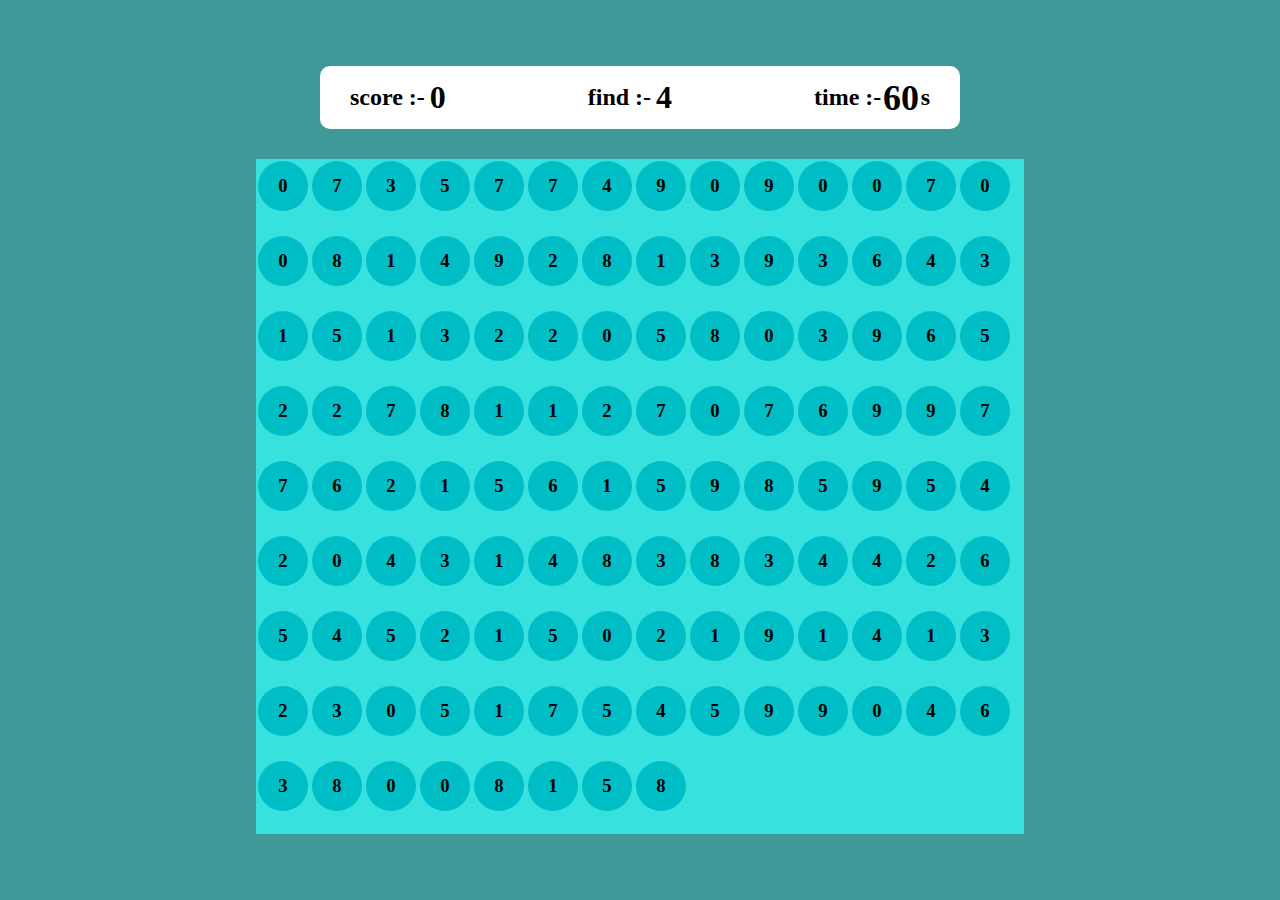
<file: Bubble/index.html>
<!DOCTYPE html>
<html lang="en">

<head>
    <meta charset="UTF-8">
    <meta name="viewport" content="width=device-width, initial-scale=1.0">
    <title>Document</title>
    <link rel="stylesheet" href="style.css">
</head>

<body>

    <main>
        <div id="top">
            <div id="score">
                <h2>score :- </h2>
                <h1></h1>
            </div>
            <div id="number">
                <h2> find :- </h2>
                <h1></h1>
            </div>
            <div id="counter">
                <h2>time :-</h2>
                <h2 id=timer></h2>
                <h2>s</h2>
            </div>
        </div>
        <div id="contener">
            <div id="bubble_box"></div>
        </div>


    </main>
    <script src="script.js"></script>
</body>

</html>
</file>
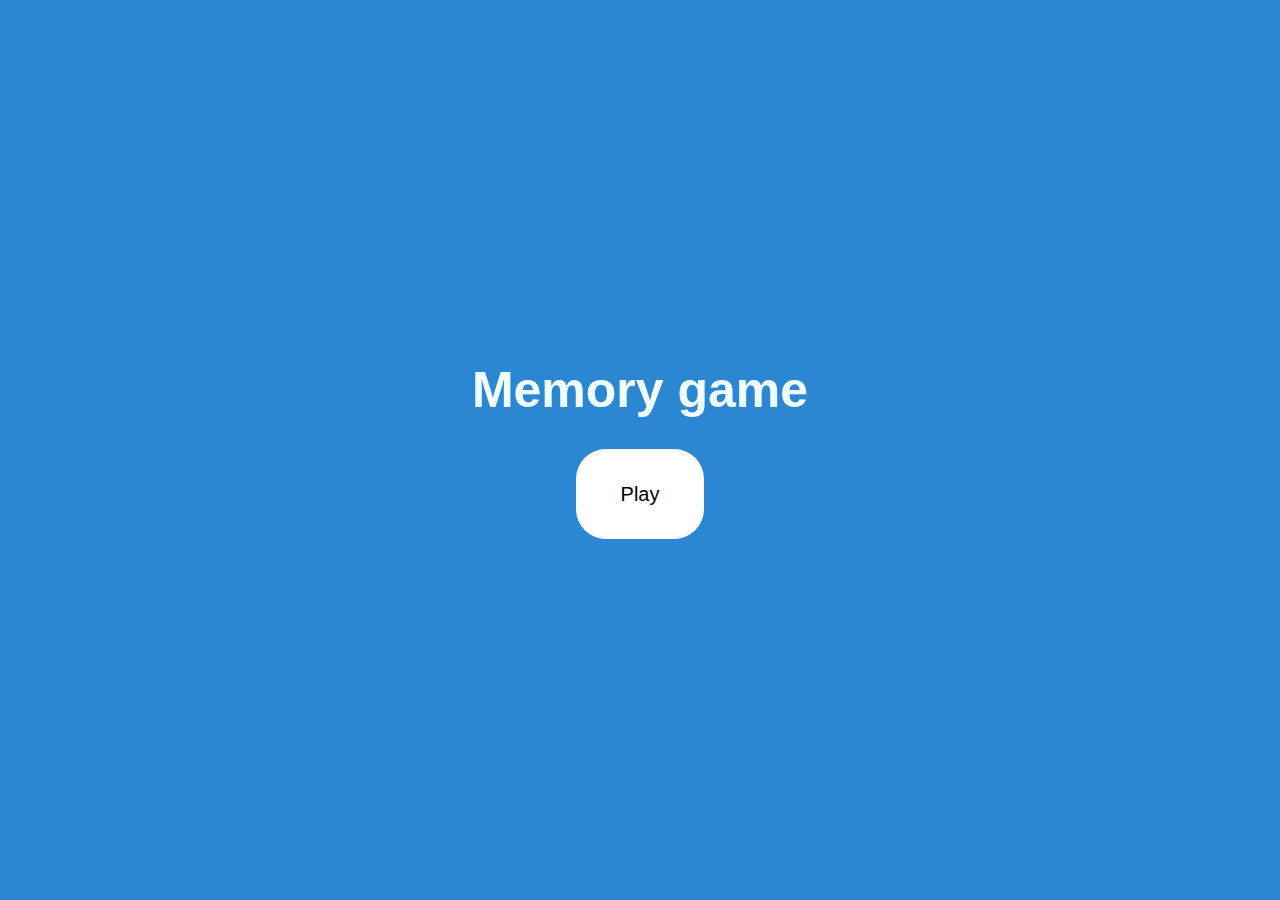
<file: number_memory_game/index.html>
<!DOCTYPE html>
<html lang="en">

<head>
    <meta charset="UTF-8">
    <meta name="viewport" content="width=device-width, initial-scale=1.0">
    <title>Document</title>
    <link rel="stylesheet" href="style.css">
</head>

<body>

    <main>
        <div id="p1">
            <h1>Memory game</h1>
            <button id="start">Play</button>
        </div>
        <div id="p2">
            <h1>4</h1>
            <div class="loader"></div>
        </div>
        <div id="p3">
            <h1>your answer?</h1>
            <input id="input" type="number">
            <button id="submit">Submit</button>
        </div>
        <div id="p4">
            <h1>Correct!!!</h1>
            <h2>score - 4</h2>
            <div id="next">
                <h1>Next</h1>
            </div>
            <div id="restart">
                <h1>Restart</h1>
            </div>
            <div id="exit">
                <h1>Exit</h1>
            </div>
        </div>
    </main>
    <audio id="audio" src=""></audio>
    <script src="script.js"></script>
</body>

</html>
</file>
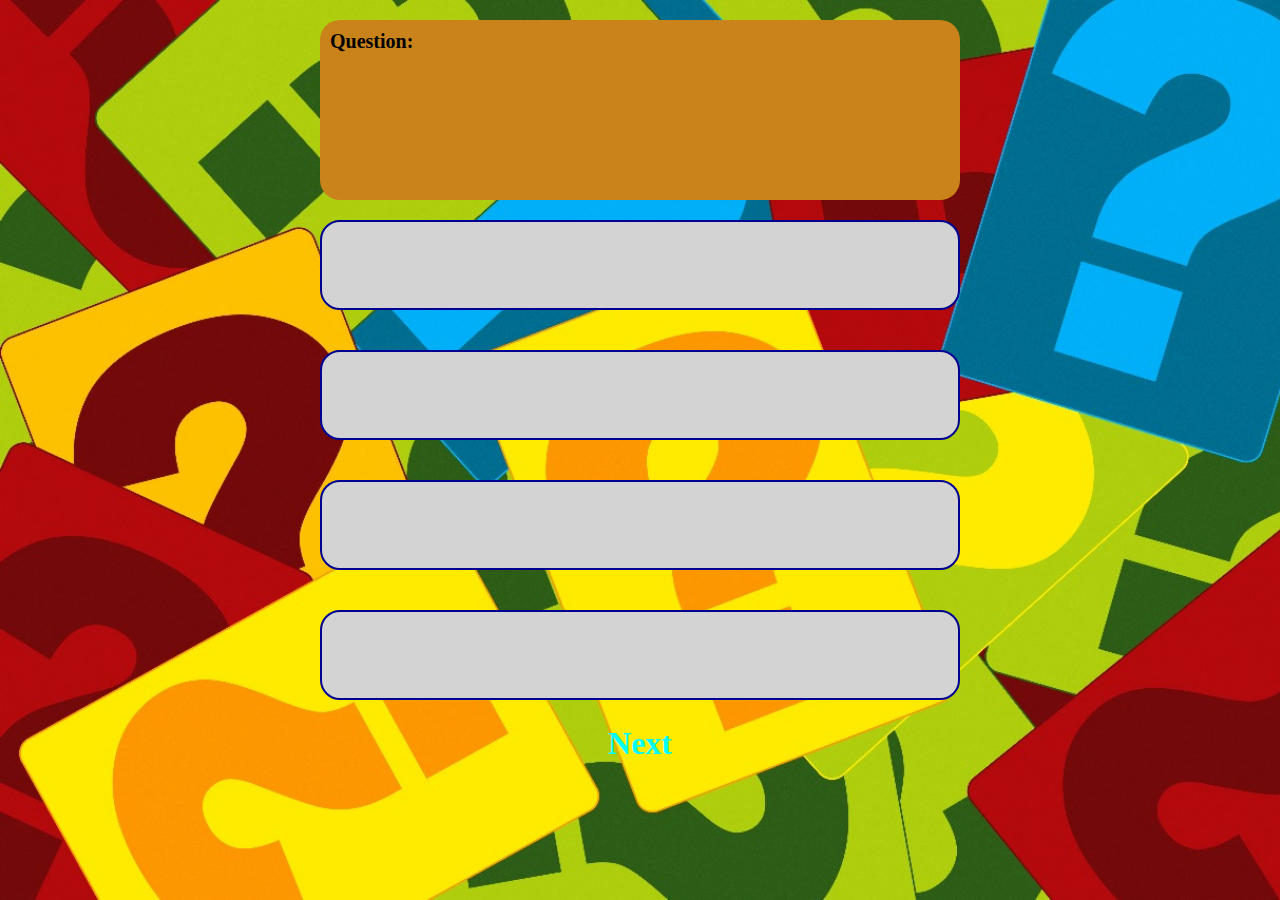
<file: Quizz-Game-main/index.html>
<!DOCTYPE html>
<html lang="en">

<head>
    <meta charset="UTF-8">
    <meta name="viewport" content="width=device-width, initial-scale=1.0">
    <title>Document</title>
    <link rel="stylesheet" href="style.css">
</head>

<body>
    <div class="maincontainer">
        <div class="questiondiv">
            <h4 class="question" style="font-size: 20px;margin-top: 10px; margin-left:10px">Question:</h4>
            <p class="mainquestion" style="margin: 10px;font-size: 20px;"></p>
            <div class="category"></div>
        </div>
        <div class="Option">
            <p class="btn1" style="color: aliceblue;"></p>
        </div>
        <div class="Option">
            <p class="btn2" style="color: aliceblue;"></p>
        </div>
        <div class="Option">
            <p class="btn3" style="color: aliceblue;"></p>
        </div>
        <div class="Option">
            <p class="btn4" style="color: aliceblue;"></p>
        </div>
        <div class="Next">
            <h1 id="score" style="color: aqua;margin-top: 5px;">Next</h1>
        </div>
    </div>
    <script src="script.js"></script>
</body>

</html>
</file>
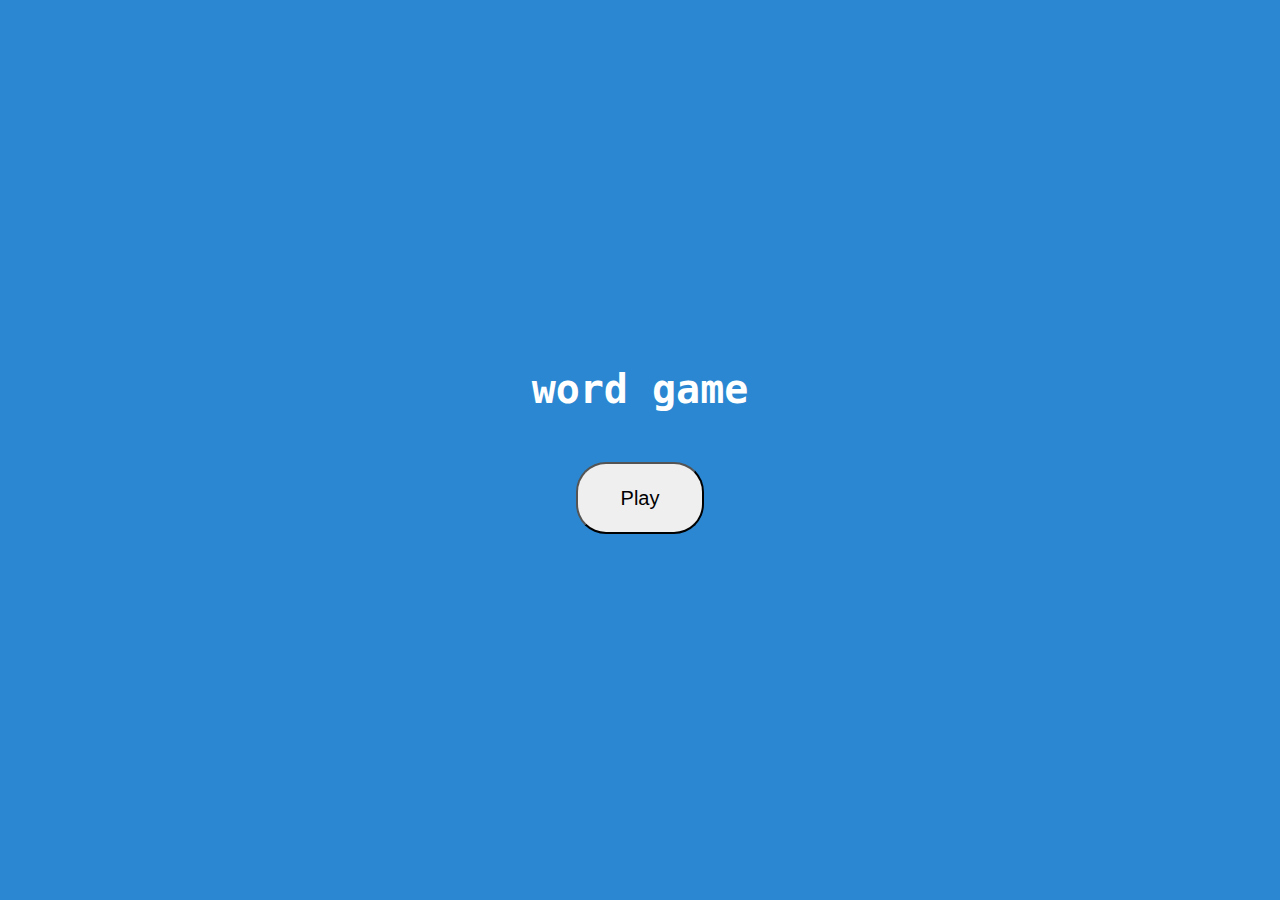
<file: wordmemory game/index.html>
<!DOCTYPE html>
<html lang="en">

<head>
    <meta charset="UTF-8">
    <meta name="viewport" content="width=device-width, initial-scale=1.0">
    <title>Document</title>
    <link rel="stylesheet" href="style.css">
</head>

<body>
    <main>
        <div id="p1">
            <h1>word game</h1>
            <button id="start">Play</button>
            <div class="loader"></div>
        </div>
        <div id="p2">
            <div id="LS">
                <h1 id="lives">Lives - </h1>
                <h1 id="score">Score - </h1>
            </div>
            <div id="textcontener">
                <h1 id="text">vedang</h1>
            </div>
            <div id="seenOrNew">
                <button id='seen'>Seen</button>
                <button id='new'>New</button>
            </div>
        </div>
        <div id="p3">
            <h1>your score - 3</h1>
            <div id="retryOrExit">
                <button id="retry">Retry</button>
                <button id="exit">Exit</button>
            </div>

        </div>
    </main>
</body>
<script src="script.js"></script>

</html>
</file>
<file: Bubble/style.css>
* {
  margin: 0;
  padding: 0;
  box-sizing: border-box;
}

html,
body {
  width: 100%;
  height: 100%;
}
main {
  display: flex;
  flex-direction: column;
  align-items: center;
  justify-content: center;
  background: #3f9998;
  height: 100vh;
  width: 100vw;
}
#top {
  height: 7vh;
  width: 50%;
  background-color: #fff;
  display: flex;
  align-items: center;
  justify-content: space-between;
  margin-bottom: 30px;
  border-radius: 10px;
  padding: 10px 30px;
}
#number {
  display: flex;
  justify-content: center;
  align-items: center;
}
#number h1 {
  margin-left: 5px;
}
#score {
  display: flex;
  justify-content: center;
  align-items: center;
}
#score h1 {
  margin-left: 5px;
}
#counter {
  display: flex;
  align-items: center;
  justify-content: space-between;
  width: 20%;
  /* background-color: #ba4949; */
}

#contener {
  height: 75%;
  width: 60%;
  position: relative;
  background-color: #4abab8;
  display: flex;
  justify-content: center;
  align-items: center;
}

#bubble_box {
  height: 100%;
  width: 100%;
  background-color: #37e1de;
  display: flex;
  flex-wrap: wrap;
}
.bubble {
  width: 50px;
  height: 50px;
  background-color: #00bec5;
  border-radius: 50%;
  display: flex;
  align-items: center;
  justify-content: center;
  margin: 2px 2px 2px 2px;
}

.bubble:hover {
  background-color: #2b7779;
}
</file>
<file: number_memory_game/style.css>
* {
  margin: 0;
  padding: 0;
  box-sizing: border-box;
}

html,
body {
  width: 100%;
  height: 100%;
}
#p1 {
  height: 100vh;
  width: 100vw;
  display: flex;
  flex-direction: column;
  gap: 30px;
  justify-content: center;
  align-items: center;
  background-color: #2b87d1;
  color: azure;
  font-family: "Segoe UI", Tahoma, Geneva, Verdana, sans-serif;
  /* display: none; */
}
#start {
  height: 10vh;
  width: 10vw;
  font-size: 20px;
  background-color: white;
  border: none;
  border-radius: 30px;
}
#start:hover {
  font-size: 25px;
}
#p1 h1 {
  font-size: 50px;
}

#p2 {
  height: 100vh;
  width: 100vw;
  display: flex;
  flex-direction: column;
  gap: 50px;
  justify-content: center;
  align-items: center;
  background-color: #1890f1;
  color: azure;
  font-family: "Segoe UI", Tahoma, Geneva, Verdana, sans-serif;
  font-size: 25px;
  display: none;
}
#p3 {
  height: 100vh;
  width: 100vw;
  display: flex;
  flex-direction: column;
  justify-content: center;
  gap: 20px;
  align-items: center;
  background-color: #1890f1;
  color: azure;
  font-family: "Segoe UI", Tahoma, Geneva, Verdana, sans-serif;
  font-size: 25px;
  display: none;
}
#input {
  height: 10vh;
  width: 30vw;
  border: none;
  border-radius: 20px;
  font-size: 23px;
  text-align: center;
}
#submit {
  height: 10vh;
  width: 10vw;
  border: none;
  border-radius: 20px;
  font-size: 23px;
}
#submit:hover {
  font-size: 25px;
}
#p4 {
  height: 100vh;
  width: 100vw;
  display: flex;
  flex-direction: column;
  justify-content: center;
  gap: 40px;
  align-items: center;
  background-color: #1890f1;
  color: azure;
  font-family: "Segoe UI", Tahoma, Geneva, Verdana, sans-serif;
  font-size: 25px;
  display: none;
}
#p4 h1 {
  font-size: 100px;
}
#next {
  display: flex;
  align-items: center;
  justify-content: center;
  height: 7vh;
  width: 10vw;
  font-size: 20px;
  background-color: white;
  border: none;
  border-radius: 30px;
  /* display: none; */
}
#next h1 {
  font-size: 20px;
  color: black;
}
#restart {
  display: flex;
  align-items: center;
  justify-content: center;
  height: 7vh;
  width: 10vw;
  font-size: 20px;
  background-color: white;
  border: none;
  border-radius: 30px;
}
#restart h1 {
  font-size: 20px;
  color: black;
}

#exit {
  display: flex;
  align-items: center;
  justify-content: center;
  height: 5vh;
  width: 7vw;
  font-size: 10px;
  background-color: white;
  border: none;
  border-radius: 30px;
}
#exit h1 {
  font-size: 20px;
  color: black;
}

.loader {
  width: 120px;
  height: 20px;
  -webkit-mask: radial-gradient(circle closest-side, #000 94%, #0000) left/20%
    100%;
  background: linear-gradient(#ff0000 0 0) left/0% 100% no-repeat #ddd;
  animation: l17 7s infinite steps(6);
}
@keyframes l17 {
  100% {
    background-size: 120% 100%; 
  }
}
</file>
<file: Quizz-Game-main/style.css>
* {
    margin: 0;
    padding: 0;
    box-sizing: border-box;
}

html, body {
    height: 100%;
}

.maincontainer {
    position: relative;
    height: 100vh; /* Set height to 100vh for full viewport height */
    width: 100%;
    display: flex;
    flex-direction: column;
    align-items: center;
    background-image: url(Quizz-Image.jpg);
    background-repeat: no-repeat;
    background-size: cover; /* Make the background image cover the entire container */
}

.questiondiv {
    margin-top: 20px;
    height: 20%;
    width: 50%;
    display: flex;
    /* align-items: center; */
    /* justify-content: center; */
    border-radius: 20px;
    background-color: rgb(201, 131, 26);
    flex-direction: column;
}

.Option {
    margin: 20px;
    height: 10%;
    width: 50%;
    border: 2px solid rgb(0, 0, 146);
    display: flex;
    align-items: center;
    justify-content: center;
    border-radius: 20px;
    background-color: #d3d3d3;
    
}
.Option:hover{
    cursor: pointer;
    /* transition: all .5s; */
    background-color: hsl(303, 70%, 45%);
}

.submit{
    width: 200px;
    height: 50px;
    text-align: center;
    background-color: rgb(255, 255, 255);
    border-radius: 20px;
    margin-top: 5px;
}
h1{
    cursor: pointer;
}
.Next:hover{
    transition: all 0.2s;
    scale: 1.3;
}
</file>
<file: wordmemory game/style.css>
* {
  margin: 0;
  padding: 0;
  box-sizing: border-box;
}

html,
body {
  width: 100%;
  height: 100%;
}

.loader {
  display: none;
  width: fit-content;
  font-size: 17px;
  font-family: monospace;
  line-height: 1.4;
  font-weight: bold;
  background: linear-gradient(#ffffff 0 0) left,
    linear-gradient(#ffffff 0 0) right;
  background-repeat: no-repeat;
  border-right: 5px solid #ffffff00;
  border-left: 5px solid #0000;
  background-origin: border-box;
  position: relative;
  animation: l9-0 2s infinite;
}
.loader::before {
  content: "Loading";
}
.loader::after {
  content: "";
  position: absolute;
  top: 100%;
  left: 0;
  width: 22px;
  height: 60px;
  background: linear-gradient(90deg, #000 4px, #0000 0 calc(100% - 4px), #000 0)
      bottom / 22px 20px,
    linear-gradient(90deg, red 4px, #0000 0 calc(100% - 4px), red 0) bottom 10px
      left 0/22px 6px,
    linear-gradient(#000 0 0) bottom 3px left 0 /22px 8px,
    linear-gradient(#000 0 0) bottom 0 left 50%/8px 16px;
  background-repeat: no-repeat;
  animation: l9-1 2s infinite;
}
@keyframes l9-0 {
  0%,
  25% {
    background-size: 50% 100%;
  }
  25.1%,
  75% {
    background-size: 0 0, 50% 100%;
  }
  75.1%,
  100% {
    background-size: 0 0, 0 0;
  }
}
@keyframes l9-1 {
  25% {
    background-position: bottom, bottom 54px left 0, bottom 3px left 0,
      bottom 0 left 50%;
    left: 0;
  }
  25.1% {
    background-position: bottom, bottom 10px left 0, bottom 3px left 0,
      bottom 0 left 50%;
    left: 0;
  }
  50% {
    background-position: bottom, bottom 10px left 0, bottom 3px left 0,
      bottom 0 left 50%;
    left: calc(100% - 22px);
  }
  75% {
    background-position: bottom, bottom 54px left 0, bottom 3px left 0,
      bottom 0 left 50%;
    left: calc(100% - 22px);
  }
  75.1% {
    background-position: bottom, bottom 10px left 0, bottom 3px left 0,
      bottom 0 left 50%;
    left: calc(100% - 22px);
  }
}

#p1 {
  height: 100vh;
  width: 100vw;
  display: flex;
  flex-direction: column;
  align-items: center;
  justify-content: center;
  gap: 50px;
  background-color: #2b87d1;
  color: white;
  /* display: none; */
}
#p1 h1 {
  font-size: 40px;
  font-weight: 600;
  font-family: monospace;
}

#start {
  height: 8vh;
  width: 10vw;
  font-size: 20px;
  border-radius: 30px;
  /* display: none; */
}

#p2 {
  height: 100vh;
  width: 100vw;
  display: flex;
  flex-direction: column;
  align-items: center;
  justify-content: center;
  background-color: #2b87d1;
  color: white;
  gap: 10vh;
  display: none;
}
#LS {
  display: flex;
  gap: 50px;
  /* background-color: #8ea7bc; */
}
#textcontener {
  display: flex;
  flex-direction: column;
  align-items: center;
  justify-content: center;
  height: 20vh;
  width: 60vw;
  /* background-color: #656b70; */
  font-size: 40px;
  font-family: Arial, Helvetica, sans-serif;
}

#seenOrNew {
  display: flex;
  gap: 50px;
}
#seenOrNew button {
  height: 50px;
  width: 100px;
  font-size: 20px;
  font-family: Arial, Helvetica, sans-serif;
  border-radius: 50px;
  background-color: #e5f967;
  color: #000000;
}

#p3 {
  height: 100vh;
  width: 100vw;
  display: flex;
  flex-direction: column;
  align-items: center;
  justify-content: center;
  background-color: #2b87d1;
  color: white;
  gap: 10vh;
  display: none;
}
#p3 h1 {
  font-size: 60px;
  font-family: Cambria, Cochin, Georgia, Times, "Times New Roman", serif;
}
#p3 button {
  height: 50px;
  width: 100px;
  font-size: 20px;
  font-family: Arial, Helvetica, sans-serif;
  border-radius: 50px;
  background-color: #e5f967;
  color: #000000;
}
</file>
